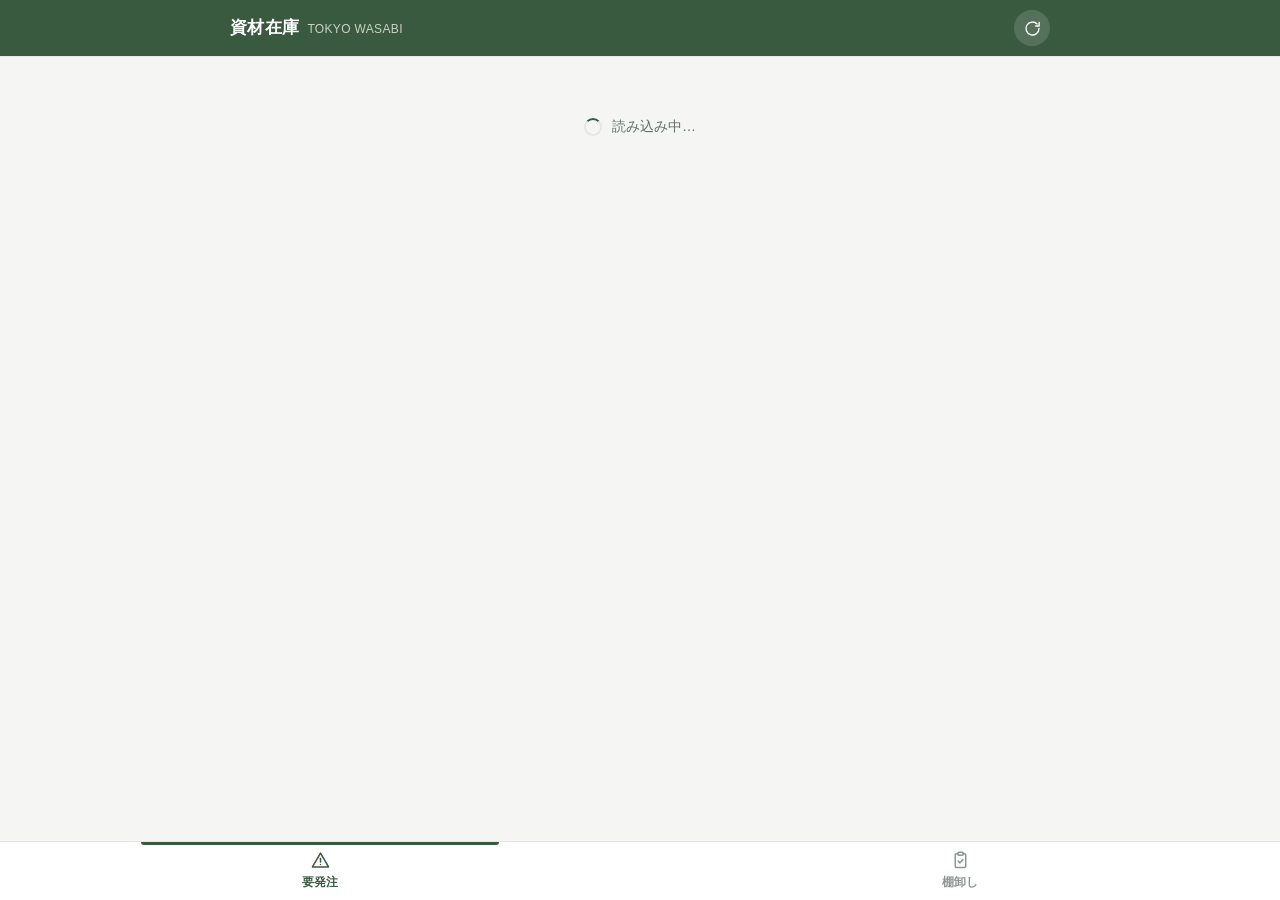
<file: index.html>
<!DOCTYPE html>
<html lang="ja">
<head>
<meta charset="utf-8">
<meta name="viewport" content="width=device-width, initial-scale=1, viewport-fit=cover">
<title>資材在庫 | TOKYO WASABI</title>
<meta name="description" content="わさび食堂の資材在庫管理">
<meta name="theme-color" content="#3a5a40">
<meta name="format-detection" content="telephone=no">
<meta name="robots" content="noindex, nofollow">

<link rel="manifest" href="manifest.webmanifest">
<link rel="icon" href="icons/icon-192.png" sizes="192x192">
<link rel="apple-touch-icon" href="icons/icon-180.png">
<meta name="apple-mobile-web-app-capable" content="yes">
<meta name="apple-mobile-web-app-title" content="資材在庫">
<meta name="apple-mobile-web-app-status-bar-style" content="black-translucent">

<!-- Google のサーバーへの接続を先に用意しておく（初回の待ち時間が減る） -->
<link rel="preconnect" href="https://script.google.com" crossorigin>
<link rel="preconnect" href="https://script.googleusercontent.com" crossorigin>

<link rel="stylesheet" href="style.css">

<!-- 画面を組み立てるより先に読み込みを始めたいので、common.js だけは <head> に置く -->
<script src="common.js"></script>
</head>
<body>

<header class="app-head" id="head">
  <div class="head-top">
    <h1>資材在庫<span class="head-sub">TOKYO WASABI</span></h1>
    <button type="button" class="icon-btn" id="reload" aria-label="最新の状態に読み込み直す"></button>
  </div>
  <div class="mode-bar" id="modebar" hidden></div>
  <div class="loc-bar" id="locbar"></div>
  <div class="move-bar" id="movebar" hidden></div>

  <div class="stale-bar" id="stalebar" hidden>
    <div class="stale-inner">
      <span class="spinner" id="stalespin"></span>
      <span id="stalemsg"></span>
      <button type="button" id="staleretry" hidden>再読み込み</button>
    </div>
  </div>
</header>

<main id="list"></main>

<nav class="tabbar" id="tabbar" role="tablist" aria-label="表示の切り替え"></nav>

<script src="app.js"></script>
</body>
</html>
</file>
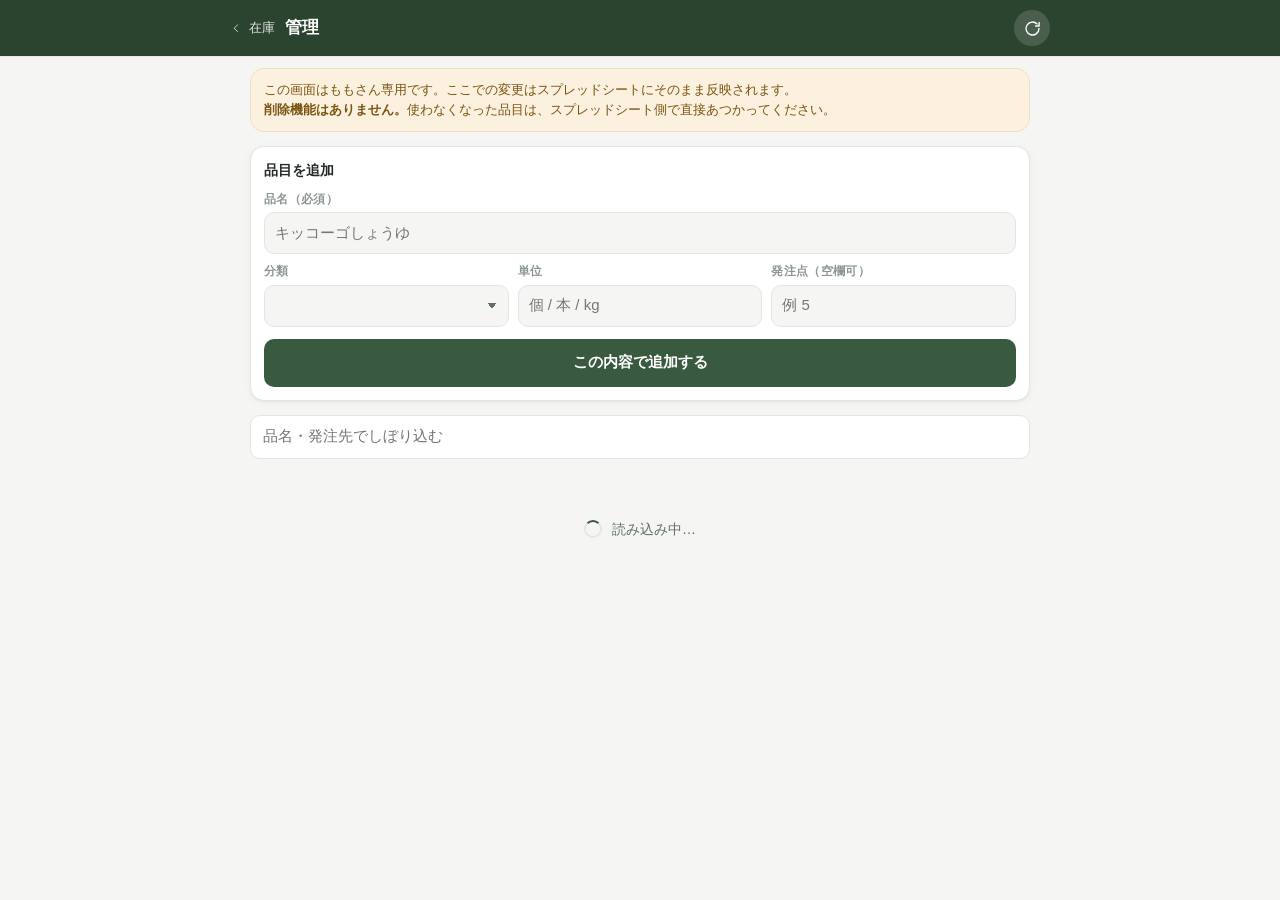
<file: admin.html>
<!DOCTYPE html>
<html lang="ja">
<head>
<meta charset="utf-8">
<meta name="viewport" content="width=device-width, initial-scale=1, viewport-fit=cover">
<title>資材在庫 管理 | TOKYO WASABI</title>
<meta name="theme-color" content="#2b4430">
<meta name="format-detection" content="telephone=no">
<meta name="robots" content="noindex, nofollow">

<link rel="manifest" href="admin.webmanifest">
<link rel="icon" href="icons/admin-192.png" sizes="192x192">
<link rel="apple-touch-icon" href="icons/admin-180.png">
<meta name="apple-mobile-web-app-capable" content="yes">
<meta name="apple-mobile-web-app-title" content="在庫管理">
<meta name="apple-mobile-web-app-status-bar-style" content="black-translucent">

<!-- Google のサーバーへの接続を先に用意しておく（初回の待ち時間が減る） -->
<link rel="preconnect" href="https://script.google.com" crossorigin>
<link rel="preconnect" href="https://script.googleusercontent.com" crossorigin>

<link rel="stylesheet" href="style.css">

<!-- 画面を組み立てるより先に読み込みを始めたいので、common.js だけは <head> に置く -->
<script src="common.js"></script>
</head>
<body class="admin no-tabbar">

<header class="app-head">
  <div class="head-top">
    <a class="back-link" href="index.html" aria-label="スタッフ画面へ戻る">
      <svg class="svg" viewBox="0 0 24 24" fill="none" stroke="currentColor" stroke-width="1.7"
           stroke-linecap="round" stroke-linejoin="round" aria-hidden="true"><path d="M14.5 5.5 8 12l6.5 6.5"/></svg>
      在庫
    </a>
    <h1>管理</h1>
    <button type="button" class="icon-btn" id="reload" aria-label="最新の状態に読み込み直す"></button>
  </div>

  <div class="stale-bar" id="stalebar" hidden>
    <div class="stale-inner">
      <span class="spinner" id="stalespin"></span>
      <span id="stalemsg"></span>
      <button type="button" id="staleretry" hidden>再読み込み</button>
    </div>
  </div>
</header>

<main>
  <p class="admin-note">
    この画面はももさん専用です。ここでの変更はスプレッドシートにそのまま反映されます。<br>
    <b>削除機能はありません。</b>使わなくなった品目は、スプレッドシート側で直接あつかってください。
  </p>

  <section class="panel" id="add">
    <span class="card-spin spinner"></span>
    <h2>品目を追加</h2>
    <div class="fields">
      <label class="field wide" for="a-name"><span>品名（必須）</span>
        <input id="a-name" type="text" placeholder="キッコーゴしょうゆ"></label>
      <label class="field" for="a-line"><span>分類</span>
        <select id="a-line"></select></label>
      <label class="field" for="a-unit"><span>単位</span>
        <input id="a-unit" type="text" placeholder="個 / 本 / kg"></label>
      <label class="field" for="a-rp"><span>発注点（空欄可）</span>
        <input id="a-rp" type="number" step="any" min="0" inputmode="decimal" placeholder="例 5"></label>
    </div>
    <button type="button" class="add-btn" id="a-btn">この内容で追加する</button>
  </section>

  <input class="admin-search" id="search" type="search" placeholder="品名・発注先でしぼり込む"
         aria-label="品名・発注先でしぼり込む" autocomplete="off">

  <div id="list"></div>
</main>

<script src="admin.js"></script>
</body>
</html>
</file>
<file: style.css>
/* ===== TOKYO WASABI 資材在庫 ===== */

:root {
  --green: #3a5a40;
  --green-l: #e8efe9;
  --warn: #c47f16;
  --danger: #b23b34;
  --bg: #f5f6f4;
  --line: #e4e6e2;

  /* 上の変数から派生させた色 */
  --green-d: #2b4430;
  --warn-l: #fbf1de;
  --danger-l: #f8eae9;
  --sent: #4a6072;
  --sent-l: #e8eef2;

  --ink: #23292a;
  --ink-2: #62706a;
  --ink-3: #8b968f;
  --card: #ffffff;

  --r: 14px;
  --r-s: 10px;
  --shadow: 0 1px 2px rgba(35, 41, 42, .06), 0 1px 8px rgba(35, 41, 42, .04);
  --tabbar-h: 58px;
}

* { box-sizing: border-box; }

html { -webkit-text-size-adjust: 100%; }

body {
  margin: 0;
  background: var(--bg);
  color: var(--ink);
  font-family: -apple-system, BlinkMacSystemFont, "Hiragino Sans", "Hiragino Kaku Gothic ProN",
    "Noto Sans JP", "Yu Gothic UI", "Segoe UI", Meiryo, sans-serif;
  font-size: 16px;
  line-height: 1.5;
  -webkit-font-smoothing: antialiased;
}

button, input, select { font: inherit; color: inherit; }
button { cursor: pointer; }
button:disabled, input:disabled, select:disabled { cursor: default; }

h1, h2, h3, p { margin: 0; }

input[type="number"] { -moz-appearance: textfield; }
input[type="number"]::-webkit-outer-spin-button,
input[type="number"]::-webkit-inner-spin-button { -webkit-appearance: none; margin: 0; }

:focus-visible { outline: 2px solid var(--green); outline-offset: 2px; }

.svg { width: 1em; height: 1em; display: block; flex: none; }

/* ===== ヘッダー ===== */

.app-head {
  position: sticky;
  top: 0;
  z-index: 30;
  background: var(--green);
  color: #fff;
  padding: calc(10px + env(safe-area-inset-top)) 14px 0;
  box-shadow: 0 1px 0 rgba(0, 0, 0, .06);
}

.head-top {
  display: flex;
  align-items: center;
  gap: 10px;
  max-width: 820px;
  margin: 0 auto;
  padding-bottom: 10px;
}

.head-top h1 {
  font-size: 17px;
  font-weight: 700;
  letter-spacing: .02em;
  flex: 1;
  min-width: 0;
}

.head-sub {
  font-size: 12px;
  font-weight: 400;
  color: rgba(255, 255, 255, .72);
  margin-left: 8px;
}

.icon-btn {
  background: rgba(255, 255, 255, .14);
  border: 0;
  color: #fff;
  width: 36px;
  height: 36px;
  border-radius: 999px;
  display: grid;
  place-items: center;
  font-size: 19px;
  flex: none;
}
.icon-btn:active { background: rgba(255, 255, 255, .3); }
.icon-btn.spin .svg { animation: spin .8s linear infinite; }
@keyframes spin { to { transform: rotate(360deg); } }

/* 場所の切り替え */
.loc-bar {
  max-width: 820px;
  margin: 0 auto;
  display: flex;
  align-items: center;
  gap: 6px;
  padding-bottom: 10px;
}

.loc-bar[hidden] { display: none; }

/* 棚卸しタブの「数える / 移す」 */
.mode-bar {
  max-width: 820px;
  margin: 0 auto;
  display: flex;
  gap: 4px;
  padding-bottom: 10px;
}
.mode-bar[hidden] { display: none; }

.mode {
  border: 1px solid rgba(255, 255, 255, .32);
  background: transparent;
  color: rgba(255, 255, 255, .88);
  border-radius: 999px;
  padding: 5px 16px;
  font-size: 13px;
  font-weight: 700;
  min-height: 32px;
}
.mode[aria-pressed="true"] {
  background: #fff;
  color: var(--green);
  border-color: #fff;
}

/* 移動元 → 移動先 */
.move-bar { padding-bottom: 4px; }
.move-bar[hidden] { display: none; }

.mv-row {
  max-width: 820px;
  margin: 0 auto;
  display: flex;
  align-items: center;
  gap: 6px;
  padding-bottom: 6px;
}
.mv-row .loc-label { min-width: 1.6em; }

.loc-bar .loc-label {
  font-size: 12px;
  color: rgba(255, 255, 255, .75);
  margin-right: 2px;
  flex: none;
}

.loc {
  flex: 1;
  border: 1px solid rgba(255, 255, 255, .32);
  background: transparent;
  color: rgba(255, 255, 255, .88);
  border-radius: 999px;
  padding: 6px 4px;
  font-size: 13.5px;
  font-weight: 600;
  min-height: 34px;
}
.loc[aria-pressed="true"] {
  background: #fff;
  color: var(--green);
  border-color: #fff;
}

/* 前回の数字を出しているあいだの断り書き */
.stale-bar {
  margin: 0 -14px;
  padding: 8px 14px;
  background: var(--warn-l);
  border-top: 1px solid #f0e0bd;
  color: #7a5310;
}
.stale-bar[hidden] { display: none; }

.stale-inner {
  max-width: 820px;
  margin: 0 auto;
  display: flex;
  align-items: center;
  gap: 8px;
  font-size: 12.5px;
  line-height: 1.45;
}

.stale-bar .spinner {
  width: 14px;
  height: 14px;
  border-width: 2px;
  border-color: #ecd9b2;
  border-top-color: var(--warn);
}
.stale-bar .spinner[hidden] { display: none; }

.stale-bar button {
  flex: none;
  margin-left: auto;
  border: 1px solid #e0c894;
  background: #fff;
  color: #7a5310;
  font-size: 12.5px;
  font-weight: 700;
  border-radius: 8px;
  padding: 6px 12px;
}
.stale-bar button[hidden] { display: none; }

/* 前回の数字が出ているあいだは、数を触れないようにする */
body.stale .card .step,
body.stale .card .qty-input,
body.stale .card .btn,
body.stale .admin-card [data-field],
body.stale #add {
  opacity: .5;
  pointer-events: none;
}

/* ===== 本文 ===== */

main {
  max-width: 820px;
  margin: 0 auto;
  padding: 12px 12px calc(var(--tabbar-h) + 26px + env(safe-area-inset-bottom));
}

.section-head {
  display: flex;
  align-items: baseline;
  gap: 8px;
  margin: 18px 4px 8px;
  font-size: 13px;
  font-weight: 700;
  color: var(--ink-2);
  letter-spacing: .04em;
}
.section-head:first-child { margin-top: 4px; }
.section-head .count { font-weight: 500; color: var(--ink-3); }

.notice {
  background: var(--card);
  border: 1px solid var(--line);
  border-radius: var(--r);
  padding: 26px 18px;
  text-align: center;
  color: var(--ink-2);
  font-size: 14px;
  margin-top: 8px;
}
.notice .big { display: block; font-size: 15px; color: var(--ink); margin-bottom: 4px; font-weight: 600; }
.notice button {
  margin-top: 14px;
  background: var(--green);
  color: #fff;
  border: 0;
  border-radius: var(--r-s);
  padding: 10px 20px;
  font-weight: 600;
}

.loading {
  display: flex;
  align-items: center;
  justify-content: center;
  gap: 10px;
  padding: 48px 0;
  color: var(--ink-2);
  font-size: 14px;
}

.spinner {
  width: 18px;
  height: 18px;
  border-radius: 50%;
  border: 2px solid var(--line);
  border-top-color: var(--green);
  animation: spin .7s linear infinite;
  flex: none;
}

/* ===== カード ===== */

.card {
  position: relative;
  background: var(--card);
  border: 1px solid var(--line);
  border-radius: var(--r);
  padding: 12px 13px;
  margin-bottom: 9px;
  box-shadow: var(--shadow);
  transition: border-color .25s, box-shadow .25s;
}

.card.saved {
  border-color: var(--green);
  box-shadow: 0 0 0 3px var(--green-l);
}

.busy { pointer-events: none; }
.busy::after {
  content: "";
  position: absolute;
  top: 0; right: 0; bottom: 0; left: 0; /* inset は Safari 14.1 より前にない */
  inset: 0;
  border-radius: var(--r);
  background: rgba(255, 255, 255, .55);
}
.busy .card-spin { display: block; }

.card-spin {
  display: none;
  position: absolute;
  top: 12px;
  right: 12px;
  z-index: 2;
}

.card-head {
  display: flex;
  align-items: flex-start;
  gap: 10px;
}

.card-title { flex: 1; min-width: 0; }

.card-title h3 {
  font-size: 16px;
  font-weight: 700;
  line-height: 1.35;
  word-break: break-word;
}

.card-title h3 .spec {
  font-size: 12.5px;
  font-weight: 600;
  color: var(--ink-2);
  background: var(--bg);
  border-radius: 5px;
  padding: 1px 6px;
  margin-left: 6px;
  white-space: nowrap;
  vertical-align: 2px;
}

.group {
  font-size: 12.5px;
  color: var(--ink-2);
  margin-top: 3px;
  line-height: 1.45;
}
.group.over { color: var(--warn); font-weight: 600; }

.servings {
  font-size: 12.5px;
  color: var(--green);
  font-weight: 600;
  margin-top: 3px;
}

.meta {
  font-size: 12px;
  color: var(--ink-3);
  margin-top: 6px;
  display: flex;
  flex-wrap: wrap;
  gap: 4px 10px;
}
.meta b { font-weight: 600; color: var(--ink-2); }

/* 要発注タブの「残」は判断の軸になるので目立たせる */
.m-total { color: var(--ink); font-weight: 700; font-size: 13px; }
.m-total b { color: var(--ink-3); font-weight: 600; }

/* ---- タブごとの詰め方 ---- */

/* 要発注タブ: 1画面に3〜4件が見えるように詰める */
.card.mode-reorder {
  padding: 11px 13px;
  margin-bottom: 8px;
}
.card.mode-reorder .meta { margin-top: 5px; row-gap: 2px; }
.card.mode-reorder .actions { margin-top: 9px; }
.card.mode-reorder .btn { min-height: 42px; font-size: 14.5px; }

/* 分類タブ: 内訳を出さないぶん、数量欄まわりを詰める */
.card.mode-line { margin-bottom: 8px; }
.card.mode-line .qty { margin-top: 9px; padding-top: 9px; }
.card.mode-line .breakdown { margin-top: 7px; }
.card.mode-line .actions { margin-top: 9px; }

/* ステータスチップ */
.chip {
  flex: none;
  font-size: 12px;
  font-weight: 700;
  border-radius: 999px;
  padding: 3px 10px;
  white-space: nowrap;
  border: 1px solid transparent;
}
.chip.ok { background: var(--green-l); color: var(--green); border-color: #d3e0d6; }
.chip.warn { background: var(--warn-l); color: var(--warn); border-color: #f0e0bd; }
.chip.sent { background: var(--sent-l); color: var(--sent); border-color: #d6e0e7; }

/* ===== 数量 ===== */

.qty {
  margin-top: 11px;
  border-top: 1px solid var(--line);
  padding-top: 10px;
}

.qty-row {
  display: flex;
  align-items: center;
  gap: 8px;
}

.qty-loc {
  font-size: 12px;
  font-weight: 700;
  color: var(--ink-2);
  background: var(--bg);
  border: 1px solid var(--line);
  border-radius: 6px;
  padding: 3px 7px;
  flex: none;
}

.step {
  flex: none;
  width: 54px;
  height: 46px;
  border-radius: var(--r-s);
  border: 1px solid var(--line);
  background: #fff;
  font-size: 15px;
  font-weight: 700;
  color: var(--green);
  font-variant-numeric: tabular-nums;
}
.step:active { background: var(--green-l); }
.step.dec { color: var(--danger); }
.step:disabled { opacity: .4; }

.qty-input {
  flex: 1;
  min-width: 0;
  height: 46px;
  border: 1px solid var(--line);
  border-radius: var(--r-s);
  background: var(--bg);
  text-align: center;
  font-size: 19px;
  font-weight: 700;
  font-variant-numeric: tabular-nums;
  padding: 0 4px;
}
.qty-input:focus { background: #fff; border-color: var(--green); }

.qty-unit {
  flex: none;
  font-size: 13px;
  color: var(--ink-2);
  min-width: 1.6em;
}

.breakdown {
  display: flex;
  flex-wrap: wrap;
  gap: 6px;
  margin-top: 9px;
}

.bd {
  font-size: 12px;
  color: var(--ink-2);
  background: var(--bg);
  border: 1px solid var(--line);
  border-radius: 7px;
  padding: 3px 8px;
  font-variant-numeric: tabular-nums;
}
.bd b { font-weight: 600; color: var(--ink-3); margin-right: 5px; }
.bd.on { background: var(--green-l); border-color: #cfdfd4; color: var(--green); }
.bd.on b { color: var(--green); }
.bd.total { margin-left: auto; font-weight: 700; color: var(--ink); background: #fff; }
.bd.total b { color: var(--ink-3); }
.bd.low { border-color: #ecd3a4; background: var(--warn-l); color: var(--warn); }
.bd.low b { color: var(--warn); }

/* ===== ボタン ===== */

.actions {
  margin-top: 11px;
  display: flex;
  gap: 8px;
}

.btn {
  flex: 1;
  min-height: 46px;
  border-radius: var(--r-s);
  border: 1px solid var(--line);
  background: #fff;
  font-size: 15px;
  font-weight: 700;
  color: var(--ink);
  padding: 0 14px;
}
.btn:active { transform: translateY(1px); }
.btn.out { border-color: #d9ddd7; color: var(--ink-2); }
.btn.out:active { background: var(--bg); }
.btn.warn { background: var(--warn); border-color: var(--warn); color: #fff; }
.btn.primary { background: var(--green); border-color: var(--green); color: #fff; }
.btn:disabled { opacity: .5; }

/* 「移す」モードのカード下部。プレビューと移すボタンを同じ行に置く */
.mv-foot {
  display: flex;
  align-items: center;
  gap: 8px;
  margin-top: 9px;
}

.mv-preview {
  flex: 1;
  min-width: 0;
  font-size: 12.5px;
  line-height: 1.4;
  color: var(--ink-2);
  font-variant-numeric: tabular-nums;
}

.mv-go {
  flex: none;
  min-width: 76px;
  min-height: 42px;
  font-size: 14.5px;
}

/* 順番待ち・移動中の行。入力欄のぶん縮むので高さを合わせておく */
.mv-wait {
  display: flex;
  align-items: center;
  gap: 7px;
  min-height: 42px;
  color: var(--green);
  font-weight: 600;
}
.mv-wait .spinner { width: 15px; height: 15px; border-width: 2px; }

/* 主ボタンの横に添える小さいほう（「在庫あり」に戻す）。
   同じ行に置くのでカードの高さは変わらない */
.btn-narrow {
  flex: none;
  min-width: 88px;
  padding: 0 10px;
  font-size: 13.5px;
  font-weight: 600;
}

/* ===== 入荷（「届いた」を押したあとに開く欄） ===== */

.recv {
  margin-top: 11px;
  border-top: 1px solid var(--line);
  padding-top: 10px;
}

.recv-q {
  font-size: 13.5px;
  font-weight: 700;
  color: var(--ink-2);
  margin-bottom: 8px;
}

.recv-locs {
  display: flex;
  gap: 6px;
  margin-bottom: 8px;
}

.recv-loc {
  flex: 1;
  border: 1px solid var(--line);
  background: var(--bg);
  color: var(--ink-2);
  border-radius: 999px;
  padding: 6px 4px;
  font-size: 13.5px;
  font-weight: 600;
  min-height: 36px;
}
.recv-loc[aria-pressed="true"] {
  background: var(--green-l);
  border-color: #cfdfd4;
  color: var(--green);
}

.recv-preview {
  min-height: 18px;
  margin-top: 7px;
  font-size: 12.5px;
  color: var(--ink-2);
  font-variant-numeric: tabular-nums;
}

.recv .actions { margin-top: 9px; }

.recv-skip {
  display: block;
  width: 100%;
  margin-top: 8px;
  padding: 6px 0;
  border: 0;
  background: none;
  font-size: 12.5px;
  color: var(--ink-3);
  text-decoration: underline;
}

/* ===== 下部タブバー ===== */

.tabbar {
  position: fixed;
  left: 0;
  right: 0;
  bottom: 0;
  z-index: 40;
  display: flex;
  background: rgba(255, 255, 255, .96);
  -webkit-backdrop-filter: saturate(150%) blur(8px); /* Safari は接頭辞が要る */
  backdrop-filter: saturate(150%) blur(8px);
  border-top: 1px solid var(--line);
  padding-bottom: env(safe-area-inset-bottom);
}

.tab {
  flex: 1;
  min-width: 0;
  border: 0;
  background: transparent;
  color: var(--ink-3);
  height: var(--tabbar-h);
  display: flex;
  flex-direction: column;
  align-items: center;
  justify-content: center;
  gap: 3px;
  font-size: 10.5px;
  font-weight: 600;
  position: relative;
  padding: 0 2px;
}

.tab .svg { font-size: 21px; }

.tab span {
  max-width: 100%;
  overflow: hidden;
  text-overflow: ellipsis;
  white-space: nowrap;
  letter-spacing: -.01em;
}

.tab[aria-selected="true"] { color: var(--green); }
.tab[aria-selected="true"]::before {
  content: "";
  position: absolute;
  top: 0;
  left: 22%;
  right: 22%;
  height: 2.5px;
  border-radius: 0 0 3px 3px;
  background: var(--green);
}

.badge {
  position: absolute;
  top: 6px;
  left: 50%;
  margin-left: 4px;
  min-width: 18px;
  height: 18px;
  padding: 0 5px;
  border-radius: 999px;
  background: var(--danger);
  color: #fff;
  font-size: 11px;
  font-weight: 700;
  line-height: 18px;
  text-align: center;
}
.badge[hidden] { display: none; }

/* ===== トースト ===== */

.toasts {
  position: fixed;
  left: 10px;
  right: 10px;
  bottom: calc(var(--tabbar-h) + 12px + env(safe-area-inset-bottom));
  z-index: 60;
  display: flex;
  flex-direction: column;
  gap: 8px;
  pointer-events: none;
}

body.no-tabbar .toasts { bottom: calc(12px + env(safe-area-inset-bottom)); }

.toast {
  pointer-events: auto;
  display: flex;
  align-items: center;
  gap: 10px;
  max-width: 560px;
  width: 100%;
  margin: 0 auto;
  background: #2b322f;
  color: #fff;
  border-radius: 12px;
  padding: 11px 10px 11px 14px;
  font-size: 14px;
  line-height: 1.4;
  box-shadow: 0 6px 22px rgba(0, 0, 0, .22);
  animation: toast-in .18s ease-out;
}
.toast.out { opacity: 0; transform: translateY(6px); transition: .2s; }
.toast-error { background: var(--danger); }
.toast-text { flex: 1; min-width: 0; }

@keyframes toast-in {
  from { opacity: 0; transform: translateY(10px); }
}

.toast-action {
  flex: none;
  background: rgba(255, 255, 255, .16);
  border: 0;
  color: #fff;
  font-size: 13.5px;
  font-weight: 700;
  border-radius: 8px;
  padding: 7px 12px;
}
.toast-action:active { background: rgba(255, 255, 255, .3); }

.toast-close {
  flex: none;
  background: transparent;
  border: 0;
  color: rgba(255, 255, 255, .7);
  width: 30px;
  height: 30px;
  display: grid;
  place-items: center;
  font-size: 17px;
  border-radius: 8px;
}

/* 落ちたときに原因を出す帯（普段は出ない） */
.fatal {
  position: fixed;
  top: 0;
  left: 0;
  right: 0;
  z-index: 100;
  background: var(--danger);
  color: #fff;
  padding: 12px 14px calc(12px + env(safe-area-inset-top));
  padding-top: calc(12px + env(safe-area-inset-top));
  font-size: 13px;
  line-height: 1.5;
  box-shadow: 0 4px 18px rgba(0, 0, 0, .25);
}
.fatal b { display: block; font-size: 14.5px; margin-bottom: 3px; }
.fatal p { margin: 0 0 7px; color: rgba(255, 255, 255, .85); }
.fatal code {
  display: block;
  background: rgba(0, 0, 0, .22);
  border-radius: 7px;
  padding: 7px 9px;
  font-size: 12px;
  white-space: pre-wrap;
  word-break: break-word;
}

/* ===== 管理画面 ===== */

body.admin { background: var(--bg); }
body.admin .app-head { background: var(--green-d); }
body.admin main { padding-bottom: calc(24px + env(safe-area-inset-bottom)); }

.admin-note {
  background: var(--warn-l);
  border: 1px solid #f0e0bd;
  color: #7a5310;
  border-radius: var(--r);
  padding: 11px 13px;
  font-size: 12.5px;
  line-height: 1.6;
  margin-bottom: 14px;
}

.panel {
  position: relative;
  background: var(--card);
  border: 1px solid var(--line);
  border-radius: var(--r);
  box-shadow: var(--shadow);
  padding: 13px;
  margin-bottom: 14px;
}

.panel > h2 {
  font-size: 14px;
  font-weight: 700;
  margin-bottom: 10px;
  display: flex;
  align-items: center;
  gap: 7px;
}

.fields {
  display: grid;
  grid-template-columns: repeat(2, minmax(0, 1fr));
  gap: 9px;
}
.fields .wide { grid-column: 1 / -1; }

.field { display: flex; flex-direction: column; gap: 4px; min-width: 0; }

.field > span {
  font-size: 11.5px;
  font-weight: 600;
  color: var(--ink-3);
  letter-spacing: .03em;
}

.field input, .field select {
  width: 100%;
  min-height: 42px;
  border: 1px solid var(--line);
  border-radius: var(--r-s);
  background: var(--bg);
  padding: 0 10px;
  font-size: 15px;
}
.field select {
  appearance: none;
  background-image: linear-gradient(45deg, transparent 50%, var(--ink-2) 50%),
    linear-gradient(135deg, var(--ink-2) 50%, transparent 50%);
  background-position: calc(100% - 16px) 50%, calc(100% - 11px) 50%;
  background-size: 5px 5px, 5px 5px;
  background-repeat: no-repeat;
  padding-right: 30px;
}
.field input:focus, .field select:focus { background: #fff; border-color: var(--green); }
.field input.dirty, .field select.dirty { border-color: var(--warn); background: #fff; }
.field input.done, .field select.done { border-color: var(--green); background: var(--green-l); }

/* 保存の順番待ち・保存中。その欄だけ止まり、他の欄は使える */
.field input.saving, .field select.saving {
  border-color: var(--warn);
  background: var(--warn-l);
  color: var(--ink-2);
  opacity: 1;
  animation: saving-pulse 1.1s ease-in-out infinite;
}
@keyframes saving-pulse { 50% { border-color: #eddcb6; } }

.admin-card { position: relative; }
.admin-card .card-head { margin-bottom: 11px; }
.admin-card .card-title h3 { font-size: 15.5px; }

.row-tag {
  font-size: 11px;
  color: var(--ink-3);
  font-variant-numeric: tabular-nums;
  flex: none;
  background: var(--bg);
  border-radius: 6px;
  padding: 2px 7px;
}

.add-btn {
  width: 100%;
  min-height: 48px;
  margin-top: 12px;
  border: 0;
  border-radius: var(--r-s);
  background: var(--green);
  color: #fff;
  font-size: 15px;
  font-weight: 700;
}
.add-btn:disabled { opacity: .5; }

.admin-search {
  width: 100%;
  min-height: 44px;
  border: 1px solid var(--line);
  border-radius: var(--r-s);
  background: #fff;
  padding: 0 12px;
  font-size: 15px;
  margin-bottom: 12px;
}

.back-link {
  display: inline-flex;
  align-items: center;
  gap: 6px;
  color: rgba(255, 255, 255, .85);
  font-size: 12.5px;
  text-decoration: none;
  flex: none;
}

/* ===== PC ===== */

@media (min-width: 720px) {
  main { padding-left: 20px; padding-right: 20px; }
  .card { padding: 14px 16px; }
  .fields { grid-template-columns: repeat(3, minmax(0, 1fr)); }
  .tab { font-size: 11.5px; }
}

@media (prefers-reduced-motion: reduce) {
  *, *::before, *::after { animation-duration: .001ms !important; transition-duration: .001ms !important; }
}
</file>
